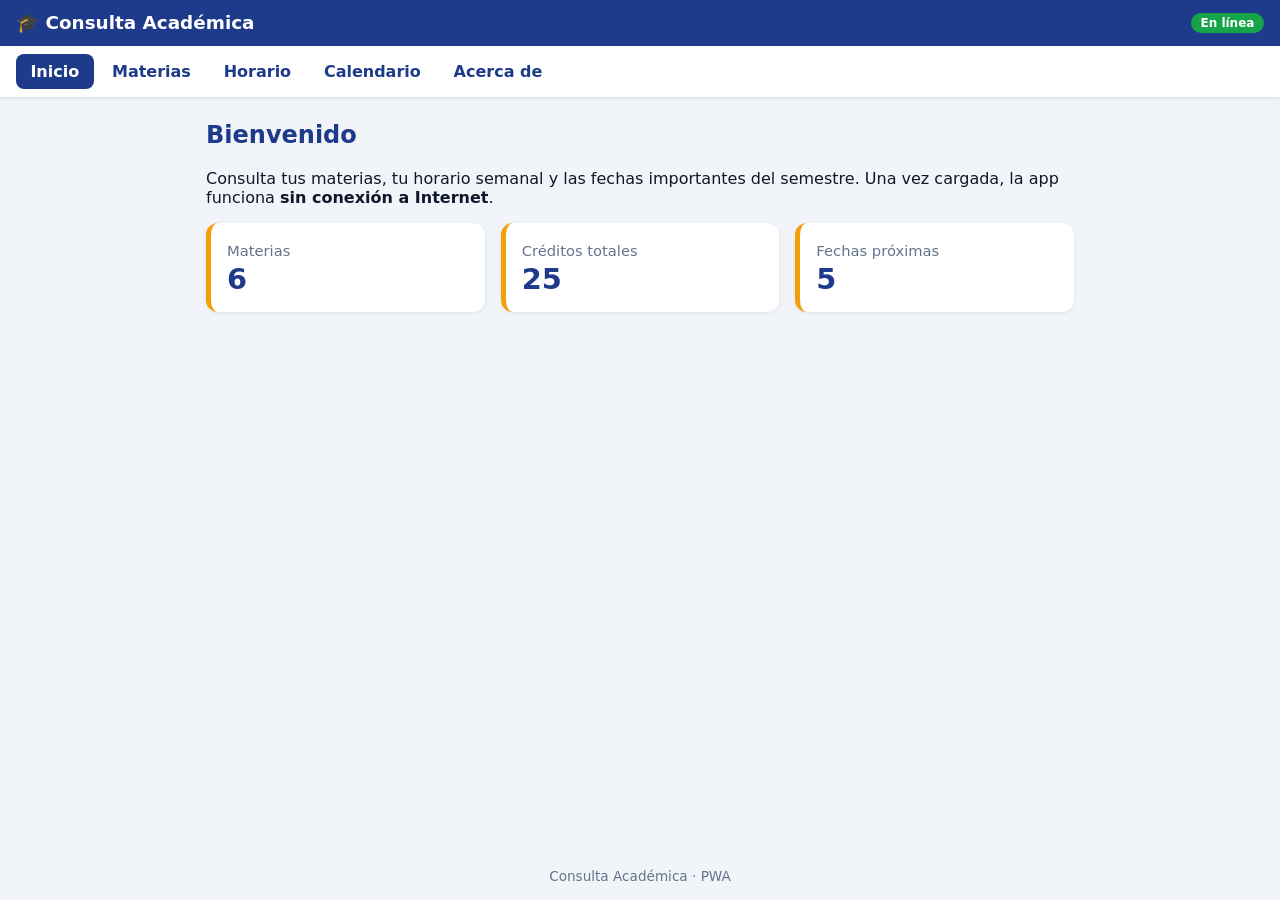
<file: index.html>
<!DOCTYPE html>
<html lang="es">
<head>
  <meta charset="UTF-8">
  <meta name="viewport" content="width=device-width, initial-scale=1">
  <title>Consulta Académica</title>
  <meta name="description" content="Consulta de materias, horarios y fechas importantes. Funciona sin conexión.">
  <meta name="theme-color" content="#1e3a8a">
  <link rel="manifest" href="manifest.json">
  <link rel="icon" href="icons/icon-192.png" type="image/png">
  <link rel="apple-touch-icon" href="icons/icon-192.png">
  <link rel="stylesheet" href="styles.css">
</head>
<body>
  <header class="topbar">
    <button id="menuBtn" class="menu-btn" aria-label="Abrir menú" aria-expanded="false" aria-controls="nav">☰</button>
    <h1>🎓 Consulta Académica</h1>
    <span id="netStatus" class="net online" role="status">En línea</span>
  </header>

  <nav id="nav" class="nav" aria-label="Navegación principal">
    <a href="#inicio" data-sec="inicio">Inicio</a>
    <a href="#materias" data-sec="materias">Materias</a>
    <a href="#horario" data-sec="horario">Horario</a>
    <a href="#calendario" data-sec="calendario">Calendario</a>
    <a href="#acerca" data-sec="acerca">Acerca de</a>
  </nav>

  <main>
    <section id="inicio" class="section">
      <h2>Bienvenido</h2>
      <p>Consulta tus materias, tu horario semanal y las fechas importantes del semestre. Una vez cargada, la app funciona <strong>sin conexión a Internet</strong>.</p>
      <div class="cards" id="resumen"></div>
      <button id="installBtn" class="btn" hidden>⬇ Instalar aplicación</button>
    </section>

    <section id="materias" class="section" hidden>
      <h2>Materias</h2>
      <label for="buscar" class="sr">Buscar materia</label>
      <input id="buscar" type="search" placeholder="Buscar por nombre o docente…">
      <div id="listaMaterias" class="cards"></div>
    </section>

    <section id="horario" class="section" hidden>
      <h2>Horario semanal</h2>
      <label for="dia">Día:</label>
      <select id="dia"></select>
      <div class="table-wrap">
        <table>
          <thead><tr><th>Hora</th><th>Materia</th><th>Aula</th></tr></thead>
          <tbody id="tablaHorario"></tbody>
        </table>
      </div>
    </section>

    <section id="calendario" class="section" hidden>
      <h2>Fechas importantes</h2>
      <ul id="listaFechas" class="fechas"></ul>
    </section>

    <section id="acerca" class="section" hidden>
      <h2>Acerca de</h2>
      <p>Aplicación web progresiva (PWA) desarrollada para la Unidad 2: Desarrollo de aplicaciones web progresivas.</p>
      <ul>
        <li>Instalable en móvil y escritorio (manifest.json)</li>
        <li>Recursos en caché mediante Service Worker</li>
        <li>Funcionamiento básico sin conexión</li>
      </ul>
      <p id="swInfo" class="muted"></p>
    </section>
  </main>

  <footer class="footer">Consulta Académica · PWA</footer>
  <script src="app.js"></script>
</body>
</html>
</file>
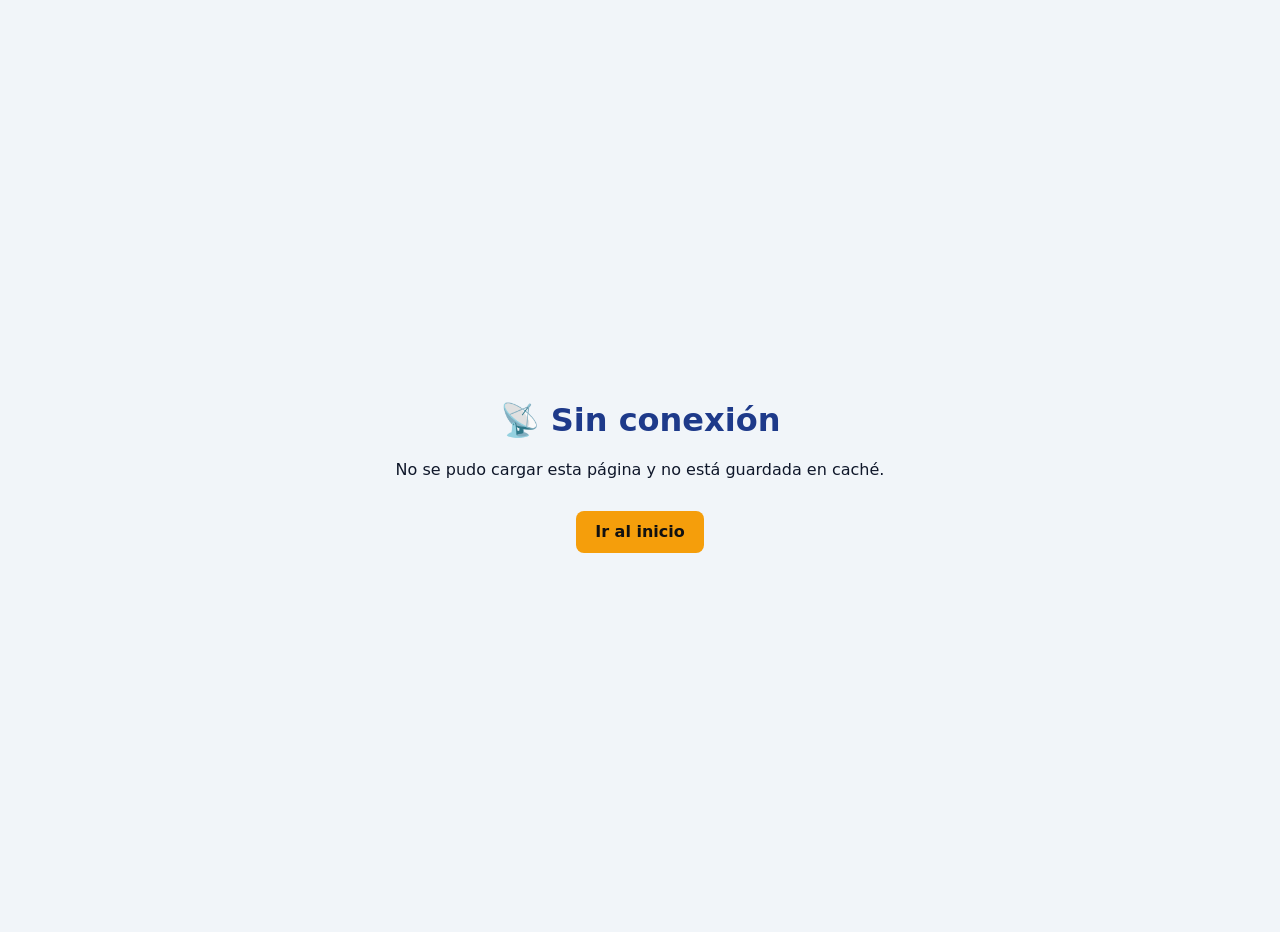
<file: offline.html>
<!DOCTYPE html>
<html lang="es">
<head>
  <meta charset="UTF-8">
  <meta name="viewport" content="width=device-width, initial-scale=1">
  <title>Sin conexión</title>
  <style>
    body { font-family: system-ui, sans-serif; background: #f1f5f9; color: #0f172a; display: grid; place-items: center; min-height: 100vh; margin: 0; text-align: center; padding: 1rem; }
    h1 { color: #1e3a8a; }
    a { display: inline-block; margin-top: 1rem; background: #f59e0b; color: #111; padding: .7rem 1.2rem; border-radius: 8px; text-decoration: none; font-weight: 700; }
  </style>
</head>
<body>
  <div>
    <h1>📡 Sin conexión</h1>
    <p>No se pudo cargar esta página y no está guardada en caché.</p>
    <a href="./index.html">Ir al inicio</a>
  </div>
</body>
</html>
</file>
<file: styles.css>
:root {
  --primary: #1e3a8a;
  --accent: #f59e0b;
  --bg: #f1f5f9;
  --card: #ffffff;
  --text: #0f172a;
  --muted: #64748b;
}
* { box-sizing: border-box; }
body {
  margin: 0;
  font-family: system-ui, -apple-system, "Segoe UI", Roboto, sans-serif;
  background: var(--bg);
  color: var(--text);
  min-height: 100vh;
  display: flex;
  flex-direction: column;
}
.topbar {
  position: sticky; top: 0; z-index: 10;
  display: flex; align-items: center; gap: .75rem;
  background: var(--primary); color: #fff;
  padding: .75rem 1rem;
}
.topbar h1 { font-size: 1.15rem; margin: 0; flex: 1; }
.menu-btn {
  background: none; border: 0; color: #fff; font-size: 1.6rem; cursor: pointer; display: none;
}
.net { font-size: .75rem; padding: .2rem .6rem; border-radius: 999px; font-weight: 600; }
.net.online { background: #16a34a; }
.net.offline { background: #dc2626; }

.nav { display: flex; gap: .25rem; background: #fff; padding: .5rem 1rem; box-shadow: 0 1px 4px rgba(0,0,0,.1); overflow-x: auto; }
.nav a {
  text-decoration: none; color: var(--primary); padding: .5rem .9rem; border-radius: 8px; font-weight: 600; white-space: nowrap;
}
.nav a:hover { background: #e2e8f0; }
.nav a.active { background: var(--primary); color: #fff; }

main { flex: 1; width: 100%; max-width: 900px; margin: 0 auto; padding: 1rem; }
.section h2 { margin-top: .5rem; color: var(--primary); }
.cards { display: grid; grid-template-columns: repeat(auto-fill, minmax(220px, 1fr)); gap: 1rem; margin: 1rem 0; }
.card { background: var(--card); border-radius: 12px; padding: 1rem; box-shadow: 0 1px 4px rgba(0,0,0,.08); border-left: 5px solid var(--accent); }
.card h3 { margin: 0 0 .4rem; font-size: 1.05rem; }
.card p { margin: .2rem 0; color: var(--muted); font-size: .92rem; }
.card .big { font-size: 1.8rem; font-weight: 700; color: var(--primary); }

input[type="search"], select {
  width: 100%; max-width: 420px; padding: .65rem .8rem; font-size: 1rem;
  border: 1px solid #cbd5e1; border-radius: 8px; background: #fff;
}
select { width: auto; min-width: 160px; margin-left: .4rem; }
.btn {
  background: var(--accent); color: #111; border: 0; padding: .75rem 1.2rem;
  font-size: 1rem; font-weight: 700; border-radius: 8px; cursor: pointer; margin-top: .5rem;
}
.btn:hover { filter: brightness(.95); }

.table-wrap { overflow-x: auto; margin-top: 1rem; }
table { width: 100%; border-collapse: collapse; background: #fff; border-radius: 10px; overflow: hidden; }
th, td { padding: .7rem .8rem; text-align: left; border-bottom: 1px solid #e2e8f0; }
th { background: var(--primary); color: #fff; }

.fechas { list-style: none; padding: 0; }
.fechas li { background: #fff; margin-bottom: .6rem; padding: .8rem 1rem; border-radius: 10px; display: flex; gap: 1rem; align-items: center; box-shadow: 0 1px 3px rgba(0,0,0,.07); }
.fechas .fecha { background: var(--primary); color: #fff; border-radius: 8px; padding: .4rem .7rem; font-weight: 700; text-align: center; min-width: 70px; }
.muted { color: var(--muted); font-size: .85rem; }
.sr { position: absolute; left: -9999px; }
.footer { text-align: center; padding: 1rem; color: var(--muted); font-size: .85rem; }
[hidden] { display: none !important; }

/* Responsivo: menú hamburguesa en móvil */
@media (max-width: 640px) {
  .menu-btn { display: block; }
  .nav { display: none; flex-direction: column; }
  .nav.open { display: flex; }
}
</file>
